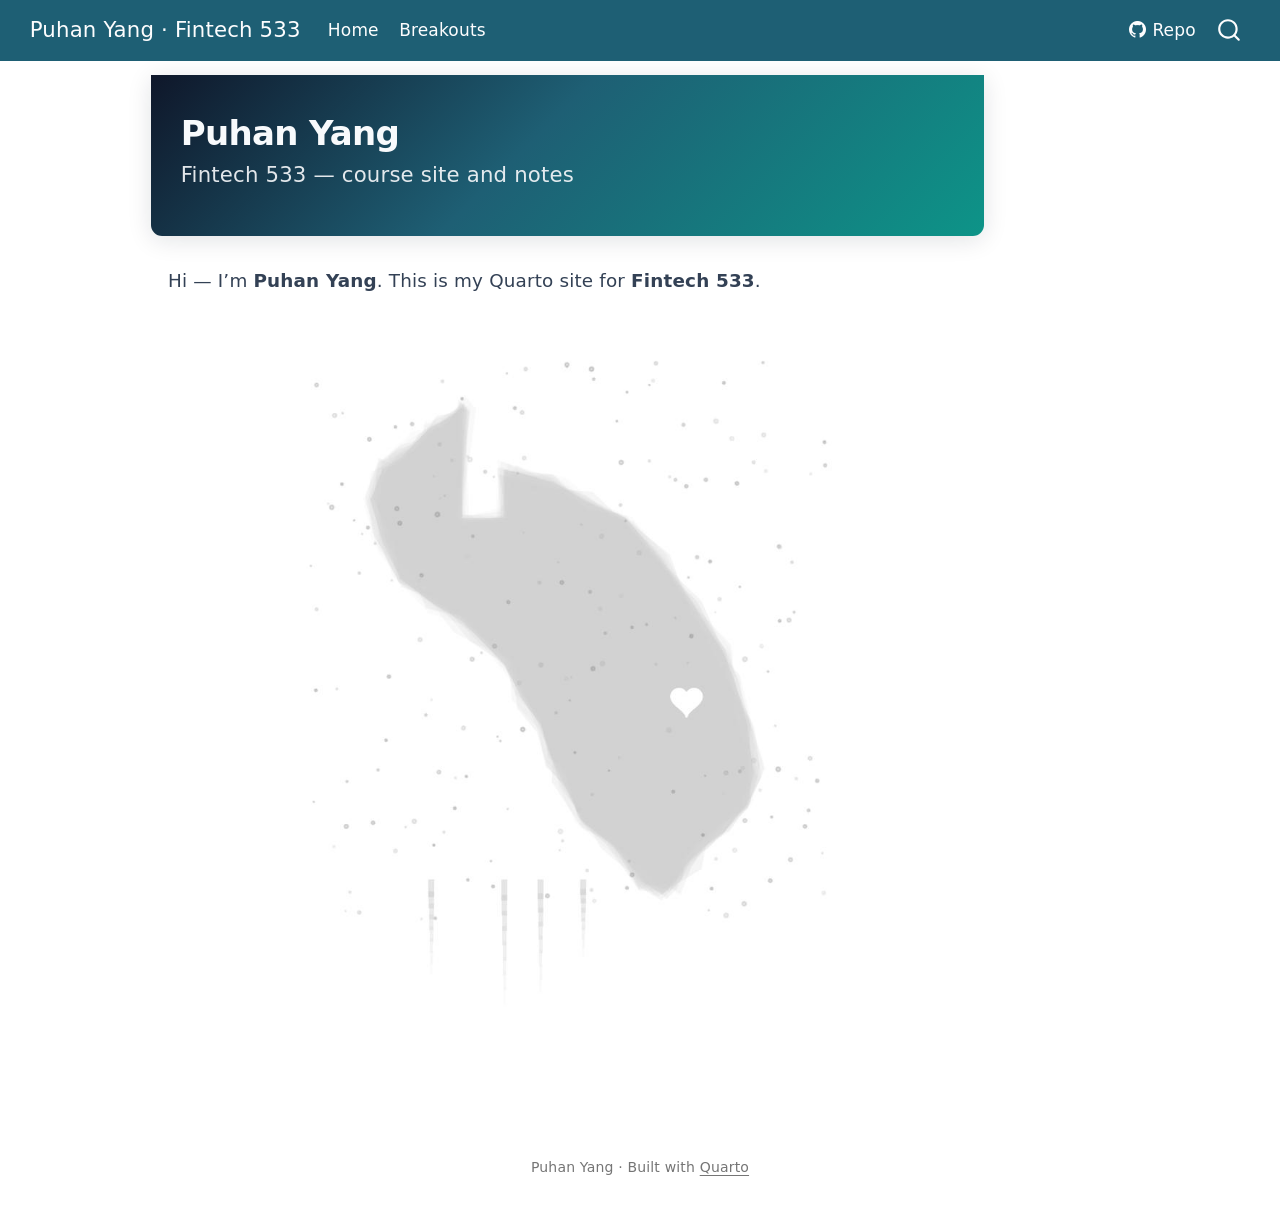
<file: docs/index.html>
<!DOCTYPE html>
<html xmlns="http://www.w3.org/1999/xhtml" lang="en" xml:lang="en"><head>

<meta charset="utf-8">
<meta name="generator" content="quarto-1.9.36">

<meta name="viewport" content="width=device-width, initial-scale=1.0, user-scalable=yes">


<title>Puhan Yang – Puhan Yang · Fintech 533</title>
<style>
/* Default styles provided by pandoc.
** See https://pandoc.org/MANUAL.html#variables-for-html for config info.
*/
code{white-space: pre-wrap;}
span.smallcaps{font-variant: small-caps;}
div.columns{display: flex; gap: min(4vw, 1.5em);}
div.column{flex: auto; overflow-x: auto;}
div.hanging-indent{margin-left: 1.5em; text-indent: -1.5em;}
ul.task-list{list-style: none;}
ul.task-list li input[type="checkbox"] {
  width: 0.8em;
  margin: 0 0.8em 0.2em -1em; /* quarto-specific, see https://github.com/quarto-dev/quarto-cli/issues/4556 */ 
  vertical-align: middle;
}
</style>


<script src="site_libs/quarto-nav/quarto-nav.js"></script>
<script src="site_libs/quarto-nav/headroom.min.js"></script>
<script src="site_libs/clipboard/clipboard.min.js"></script>
<script src="site_libs/quarto-search/autocomplete.umd.js"></script>
<script src="site_libs/quarto-search/fuse.min.js"></script>
<script src="site_libs/quarto-search/quarto-search.js"></script>
<meta name="quarto:offset" content="./">
<script src="site_libs/quarto-html/quarto.js" type="module"></script>
<script src="site_libs/quarto-html/tabsets/tabsets.js" type="module"></script>
<script src="site_libs/quarto-html/popper.min.js"></script>
<script src="site_libs/quarto-html/tippy.umd.min.js"></script>
<script src="site_libs/quarto-html/anchor.min.js"></script>
<link href="site_libs/quarto-html/tippy.css" rel="stylesheet">
<link href="site_libs/quarto-html/quarto-syntax-highlighting-845c23b38eaddc0f92fda52bfe77a8c8.css" rel="stylesheet" id="quarto-text-highlighting-styles">
<script src="site_libs/bootstrap/bootstrap.min.js"></script>
<link href="site_libs/bootstrap/bootstrap-icons.css" rel="stylesheet">
<link href="site_libs/bootstrap/bootstrap-15f402599c199cca1db3b261979c2718.min.css" rel="stylesheet" append-hash="true" id="quarto-bootstrap" data-mode="light">
<script id="quarto-search-options" type="application/json">{
  "location": "navbar",
  "copy-button": false,
  "collapse-after": 3,
  "panel-placement": "end",
  "type": "overlay",
  "limit": 50,
  "keyboard-shortcut": [
    "f",
    "/",
    "s"
  ],
  "show-item-context": false,
  "language": {
    "search-no-results-text": "No results",
    "search-matching-documents-text": "matching documents",
    "search-copy-link-title": "Copy link to search",
    "search-hide-matches-text": "Hide additional matches",
    "search-more-match-text": "more match in this document",
    "search-more-matches-text": "more matches in this document",
    "search-clear-button-title": "Clear",
    "search-text-placeholder": "",
    "search-detached-cancel-button-title": "Cancel",
    "search-submit-button-title": "Submit",
    "search-label": "Search"
  }
}</script>
<style>html{ scroll-behavior: smooth; }</style>


</head>

<body class="nav-fixed quarto-light">

<div id="quarto-search-results"></div>
  <header id="quarto-header" class="headroom fixed-top">
    <nav class="navbar navbar-expand-lg " data-bs-theme="dark">
      <div class="navbar-container container-fluid">
      <div class="navbar-brand-container mx-auto">
    <a class="navbar-brand" href="./index.html">
    <span class="navbar-title">Puhan Yang · Fintech 533</span>
    </a>
  </div>
            <div id="quarto-search" class="" title="Search"></div>
          <button class="navbar-toggler" type="button" data-bs-toggle="collapse" data-bs-target="#navbarCollapse" aria-controls="navbarCollapse" role="menu" aria-expanded="false" aria-label="Toggle navigation" onclick="if (window.quartoToggleHeadroom) { window.quartoToggleHeadroom(); }">
  <span class="navbar-toggler-icon"></span>
</button>
          <div class="collapse navbar-collapse" id="navbarCollapse">
            <ul class="navbar-nav navbar-nav-scroll me-auto">
  <li class="nav-item">
    <a class="nav-link active" href="./index.html" aria-current="page"> 
<span class="menu-text">Home</span></a>
  </li>  
  <li class="nav-item">
    <a class="nav-link" href="./breakouts.html"> 
<span class="menu-text">Breakouts</span></a>
  </li>  
</ul>
            <ul class="navbar-nav navbar-nav-scroll ms-auto">
  <li class="nav-item">
    <a class="nav-link" href="https://github.com/yangpuhan/Fintech533_Site"> <i class="bi bi-github" role="img">
</i> 
<span class="menu-text">Repo</span></a>
  </li>  
</ul>
          </div> <!-- /navcollapse -->
            <div class="quarto-navbar-tools">
</div>
      </div> <!-- /container-fluid -->
    </nav>
</header>
<!-- content -->
<div id="quarto-content" class="quarto-container page-columns page-rows-contents page-layout-article page-navbar">
<!-- sidebar -->
<!-- margin-sidebar -->
    <div id="quarto-margin-sidebar" class="sidebar margin-sidebar zindex-bottom">
        
    </div>
<!-- main -->
<main class="content" id="quarto-document-content">

<header id="title-block-header" class="quarto-title-block default">
<div class="quarto-title">
<h1 class="title">Puhan Yang</h1>
<p class="subtitle lead">Fintech 533 — course site and notes</p>
</div>



<div class="quarto-title-meta">

    
  
    
  </div>
  


</header>


<div class="hero-lead">
<p>Hi — I’m <strong>Puhan Yang</strong>. This is my Quarto site for <strong>Fintech 533</strong>.</p>
</div>
<div class="quarto-figure quarto-figure-center">
<figure class="figure">
<p><img src="images/banner.jpg" class="img-fluid quarto-figure quarto-figure-center figure-img" width="560"></p>
</figure>
</div>



</main> <!-- /main -->
<script id="quarto-html-after-body" type="application/javascript">
  window.document.addEventListener("DOMContentLoaded", function (event) {
    const icon = "";
    const anchorJS = new window.AnchorJS();
    anchorJS.options = {
      placement: 'right',
      icon: icon
    };
    anchorJS.add('.anchored');
    const isCodeAnnotation = (el) => {
      for (const clz of el.classList) {
        if (clz.startsWith('code-annotation-')) {                     
          return true;
        }
      }
      return false;
    }
    const onCopySuccess = function(e) {
      // button target
      const button = e.trigger;
      // don't keep focus
      button.blur();
      // flash "checked"
      button.classList.add('code-copy-button-checked');
      var currentTitle = button.getAttribute("title");
      button.setAttribute("title", "Copied!");
      let tooltip;
      if (window.bootstrap) {
        button.setAttribute("data-bs-toggle", "tooltip");
        button.setAttribute("data-bs-placement", "left");
        button.setAttribute("data-bs-title", "Copied!");
        tooltip = new bootstrap.Tooltip(button, 
          { trigger: "manual", 
            customClass: "code-copy-button-tooltip",
            offset: [0, -8]});
        tooltip.show();    
      }
      setTimeout(function() {
        if (tooltip) {
          tooltip.hide();
          button.removeAttribute("data-bs-title");
          button.removeAttribute("data-bs-toggle");
          button.removeAttribute("data-bs-placement");
        }
        button.setAttribute("title", currentTitle);
        button.classList.remove('code-copy-button-checked');
      }, 1000);
      // clear code selection
      e.clearSelection();
    }
    const getTextToCopy = function(trigger) {
      const outerScaffold = trigger.parentElement.cloneNode(true);
      const codeEl = outerScaffold.querySelector('code');
      for (const childEl of codeEl.children) {
        if (isCodeAnnotation(childEl)) {
          childEl.remove();
        }
      }
      return codeEl.innerText;
    }
    const clipboard = new window.ClipboardJS('.code-copy-button:not([data-in-quarto-modal])', {
      text: getTextToCopy
    });
    clipboard.on('success', onCopySuccess);
    if (window.document.getElementById('quarto-embedded-source-code-modal')) {
      const clipboardModal = new window.ClipboardJS('.code-copy-button[data-in-quarto-modal]', {
        text: getTextToCopy,
        container: window.document.getElementById('quarto-embedded-source-code-modal')
      });
      clipboardModal.on('success', onCopySuccess);
    }
      var localhostRegex = new RegExp(/^(?:http|https):\/\/localhost\:?[0-9]*\//);
      var mailtoRegex = new RegExp(/^mailto:/);
        var filterRegex = new RegExp("https:\/\/yangpuhan\.github\.io\/Fintech533_Site\/");
      var isInternal = (href) => {
          return filterRegex.test(href) || localhostRegex.test(href) || mailtoRegex.test(href);
      }
      // Inspect non-navigation links and adorn them if external
     var links = window.document.querySelectorAll('a[href]:not(.nav-link):not(.navbar-brand):not(.toc-action):not(.sidebar-link):not(.sidebar-item-toggle):not(.pagination-link):not(.no-external):not([aria-hidden]):not(.dropdown-item):not(.quarto-navigation-tool):not(.about-link)');
      for (var i=0; i<links.length; i++) {
        const link = links[i];
        if (!isInternal(link.href)) {
          // undo the damage that might have been done by quarto-nav.js in the case of
          // links that we want to consider external
          if (link.dataset.originalHref !== undefined) {
            link.href = link.dataset.originalHref;
          }
        }
      }
    function tippyHover(el, contentFn, onTriggerFn, onUntriggerFn) {
      const config = {
        allowHTML: true,
        maxWidth: 500,
        delay: 100,
        arrow: false,
        appendTo: function(el) {
            return el.parentElement;
        },
        interactive: true,
        interactiveBorder: 10,
        theme: 'quarto',
        placement: 'bottom-start',
      };
      if (contentFn) {
        config.content = contentFn;
      }
      if (onTriggerFn) {
        config.onTrigger = onTriggerFn;
      }
      if (onUntriggerFn) {
        config.onUntrigger = onUntriggerFn;
      }
      window.tippy(el, config); 
    }
    const noterefs = window.document.querySelectorAll('a[role="doc-noteref"]');
    for (var i=0; i<noterefs.length; i++) {
      const ref = noterefs[i];
      tippyHover(ref, function() {
        // use id or data attribute instead here
        let href = ref.getAttribute('data-footnote-href') || ref.getAttribute('href');
        try { href = new URL(href).hash; } catch {}
        const id = href.replace(/^#\/?/, "");
        const note = window.document.getElementById(id);
        if (note) {
          return note.innerHTML;
        } else {
          return "";
        }
      });
    }
    const xrefs = window.document.querySelectorAll('a.quarto-xref');
    const processXRef = (id, note) => {
      // Strip column container classes
      const stripColumnClz = (el) => {
        el.classList.remove("page-full", "page-columns");
        if (el.children) {
          for (const child of el.children) {
            stripColumnClz(child);
          }
        }
      }
      stripColumnClz(note)
      if (id === null || id.startsWith('sec-')) {
        // Special case sections, only their first couple elements
        const container = document.createElement("div");
        if (note.children && note.children.length > 2) {
          container.appendChild(note.children[0].cloneNode(true));
          for (let i = 1; i < note.children.length; i++) {
            const child = note.children[i];
            if (child.tagName === "P" && child.innerText === "") {
              continue;
            } else {
              container.appendChild(child.cloneNode(true));
              break;
            }
          }
          if (window.Quarto?.typesetMath) {
            window.Quarto.typesetMath(container);
          }
          return container.innerHTML
        } else {
          if (window.Quarto?.typesetMath) {
            window.Quarto.typesetMath(note);
          }
          return note.innerHTML;
        }
      } else {
        // Remove any anchor links if they are present
        const anchorLink = note.querySelector('a.anchorjs-link');
        if (anchorLink) {
          anchorLink.remove();
        }
        if (window.Quarto?.typesetMath) {
          window.Quarto.typesetMath(note);
        }
        if (note.classList.contains("callout")) {
          return note.outerHTML;
        } else {
          return note.innerHTML;
        }
      }
    }
    for (var i=0; i<xrefs.length; i++) {
      const xref = xrefs[i];
      tippyHover(xref, undefined, function(instance) {
        instance.disable();
        let url = xref.getAttribute('href');
        let hash = undefined; 
        if (url.startsWith('#')) {
          hash = url;
        } else {
          try { hash = new URL(url).hash; } catch {}
        }
        if (hash) {
          const id = hash.replace(/^#\/?/, "");
          const note = window.document.getElementById(id);
          if (note !== null) {
            try {
              const html = processXRef(id, note.cloneNode(true));
              instance.setContent(html);
            } finally {
              instance.enable();
              instance.show();
            }
          } else {
            // See if we can fetch this
            fetch(url.split('#')[0])
            .then(res => res.text())
            .then(html => {
              const parser = new DOMParser();
              const htmlDoc = parser.parseFromString(html, "text/html");
              const note = htmlDoc.getElementById(id);
              if (note !== null) {
                const html = processXRef(id, note);
                instance.setContent(html);
              } 
            }).finally(() => {
              instance.enable();
              instance.show();
            });
          }
        } else {
          // See if we can fetch a full url (with no hash to target)
          // This is a special case and we should probably do some content thinning / targeting
          fetch(url)
          .then(res => res.text())
          .then(html => {
            const parser = new DOMParser();
            const htmlDoc = parser.parseFromString(html, "text/html");
            const note = htmlDoc.querySelector('main.content');
            if (note !== null) {
              // This should only happen for chapter cross references
              // (since there is no id in the URL)
              // remove the first header
              if (note.children.length > 0 && note.children[0].tagName === "HEADER") {
                note.children[0].remove();
              }
              const html = processXRef(null, note);
              instance.setContent(html);
            } 
          }).finally(() => {
            instance.enable();
            instance.show();
          });
        }
      }, function(instance) {
      });
    }
        let selectedAnnoteEl;
        const selectorForAnnotation = ( cell, annotation) => {
          let cellAttr = 'data-code-cell="' + cell + '"';
          let lineAttr = 'data-code-annotation="' +  annotation + '"';
          const selector = 'span[' + cellAttr + '][' + lineAttr + ']';
          return selector;
        }
        const selectCodeLines = (annoteEl) => {
          const doc = window.document;
          const targetCell = annoteEl.getAttribute("data-target-cell");
          const targetAnnotation = annoteEl.getAttribute("data-target-annotation");
          const annoteSpan = window.document.querySelector(selectorForAnnotation(targetCell, targetAnnotation));
          const lines = annoteSpan.getAttribute("data-code-lines").split(",");
          const lineIds = lines.map((line) => {
            return targetCell + "-" + line;
          })
          let top = null;
          let height = null;
          let parent = null;
          if (lineIds.length > 0) {
              //compute the position of the single el (top and bottom and make a div)
              const el = window.document.getElementById(lineIds[0]);
              top = el.offsetTop;
              height = el.offsetHeight;
              parent = el.parentElement.parentElement;
            if (lineIds.length > 1) {
              const lastEl = window.document.getElementById(lineIds[lineIds.length - 1]);
              const bottom = lastEl.offsetTop + lastEl.offsetHeight;
              height = bottom - top;
            }
            if (top !== null && height !== null && parent !== null) {
              // cook up a div (if necessary) and position it 
              let div = window.document.getElementById("code-annotation-line-highlight");
              if (div === null) {
                div = window.document.createElement("div");
                div.setAttribute("id", "code-annotation-line-highlight");
                div.style.position = 'absolute';
                parent.appendChild(div);
              }
              div.style.top = top - 2 + "px";
              div.style.height = height + 4 + "px";
              div.style.left = 0;
              let gutterDiv = window.document.getElementById("code-annotation-line-highlight-gutter");
              if (gutterDiv === null) {
                gutterDiv = window.document.createElement("div");
                gutterDiv.setAttribute("id", "code-annotation-line-highlight-gutter");
                gutterDiv.style.position = 'absolute';
                const codeCell = window.document.getElementById(targetCell);
                const gutter = codeCell.querySelector('.code-annotation-gutter');
                gutter.appendChild(gutterDiv);
              }
              gutterDiv.style.top = top - 2 + "px";
              gutterDiv.style.height = height + 4 + "px";
            }
            selectedAnnoteEl = annoteEl;
          }
        };
        const unselectCodeLines = () => {
          const elementsIds = ["code-annotation-line-highlight", "code-annotation-line-highlight-gutter"];
          elementsIds.forEach((elId) => {
            const div = window.document.getElementById(elId);
            if (div) {
              div.remove();
            }
          });
          selectedAnnoteEl = undefined;
        };
          // Handle positioning of the toggle
      window.addEventListener(
        "resize",
        throttle(() => {
          elRect = undefined;
          if (selectedAnnoteEl) {
            selectCodeLines(selectedAnnoteEl);
          }
        }, 10)
      );
      function throttle(fn, ms) {
      let throttle = false;
      let timer;
        return (...args) => {
          if(!throttle) { // first call gets through
              fn.apply(this, args);
              throttle = true;
          } else { // all the others get throttled
              if(timer) clearTimeout(timer); // cancel #2
              timer = setTimeout(() => {
                fn.apply(this, args);
                timer = throttle = false;
              }, ms);
          }
        };
      }
        // Attach click handler to the DT
        const annoteDls = window.document.querySelectorAll('dt[data-target-cell]');
        for (const annoteDlNode of annoteDls) {
          annoteDlNode.addEventListener('click', (event) => {
            const clickedEl = event.target;
            if (clickedEl !== selectedAnnoteEl) {
              unselectCodeLines();
              const activeEl = window.document.querySelector('dt[data-target-cell].code-annotation-active');
              if (activeEl) {
                activeEl.classList.remove('code-annotation-active');
              }
              selectCodeLines(clickedEl);
              clickedEl.classList.add('code-annotation-active');
            } else {
              // Unselect the line
              unselectCodeLines();
              clickedEl.classList.remove('code-annotation-active');
            }
          });
        }
    const findCites = (el) => {
      const parentEl = el.parentElement;
      if (parentEl) {
        const cites = parentEl.dataset.cites;
        if (cites) {
          return {
            el,
            cites: cites.split(' ')
          };
        } else {
          return findCites(el.parentElement)
        }
      } else {
        return undefined;
      }
    };
    var bibliorefs = window.document.querySelectorAll('a[role="doc-biblioref"]');
    for (var i=0; i<bibliorefs.length; i++) {
      const ref = bibliorefs[i];
      const citeInfo = findCites(ref);
      if (citeInfo) {
        tippyHover(citeInfo.el, function() {
          var popup = window.document.createElement('div');
          citeInfo.cites.forEach(function(cite) {
            var citeDiv = window.document.createElement('div');
            citeDiv.classList.add('hanging-indent');
            citeDiv.classList.add('csl-entry');
            var biblioDiv = window.document.getElementById('ref-' + cite);
            if (biblioDiv) {
              citeDiv.innerHTML = biblioDiv.innerHTML;
            }
            popup.appendChild(citeDiv);
          });
          return popup.innerHTML;
        });
      }
    }
  });
  </script>
</div> <!-- /content -->
<footer class="footer">
  <div class="nav-footer">
    <div class="nav-footer-left">
      &nbsp;
    </div>   
    <div class="nav-footer-center">
<p>Puhan Yang · Built with <a href="https://quarto.org">Quarto</a></p>
</div>
    <div class="nav-footer-right">
      &nbsp;
    </div>
  </div>
</footer>




<script src="site_libs/quarto-html/zenscroll-min.js"></script>
</body></html>
</file>
<file: docs/site_libs/quarto-html/tippy.css>
.tippy-box[data-animation=fade][data-state=hidden]{opacity:0}[data-tippy-root]{max-width:calc(100vw - 10px)}.tippy-box{position:relative;background-color:#333;color:#fff;border-radius:4px;font-size:14px;line-height:1.4;white-space:normal;outline:0;transition-property:transform,visibility,opacity}.tippy-box[data-placement^=top]>.tippy-arrow{bottom:0}.tippy-box[data-placement^=top]>.tippy-arrow:before{bottom:-7px;left:0;border-width:8px 8px 0;border-top-color:initial;transform-origin:center top}.tippy-box[data-placement^=bottom]>.tippy-arrow{top:0}.tippy-box[data-placement^=bottom]>.tippy-arrow:before{top:-7px;left:0;border-width:0 8px 8px;border-bottom-color:initial;transform-origin:center bottom}.tippy-box[data-placement^=left]>.tippy-arrow{right:0}.tippy-box[data-placement^=left]>.tippy-arrow:before{border-width:8px 0 8px 8px;border-left-color:initial;right:-7px;transform-origin:center left}.tippy-box[data-placement^=right]>.tippy-arrow{left:0}.tippy-box[data-placement^=right]>.tippy-arrow:before{left:-7px;border-width:8px 8px 8px 0;border-right-color:initial;transform-origin:center right}.tippy-box[data-inertia][data-state=visible]{transition-timing-function:cubic-bezier(.54,1.5,.38,1.11)}.tippy-arrow{width:16px;height:16px;color:#333}.tippy-arrow:before{content:"";position:absolute;border-color:transparent;border-style:solid}.tippy-content{position:relative;padding:5px 9px;z-index:1}
</file>
<file: docs/site_libs/quarto-html/quarto-syntax-highlighting-845c23b38eaddc0f92fda52bfe77a8c8.css>
/* quarto syntax highlight colors */
:root {
  --quarto-hl-ot-color: #003B4F;
  --quarto-hl-at-color: #657422;
  --quarto-hl-ss-color: #20794D;
  --quarto-hl-an-color: #5E5E5E;
  --quarto-hl-fu-color: #4758AB;
  --quarto-hl-st-color: #20794D;
  --quarto-hl-cf-color: #003B4F;
  --quarto-hl-op-color: #5E5E5E;
  --quarto-hl-er-color: #AD0000;
  --quarto-hl-bn-color: #AD0000;
  --quarto-hl-al-color: #AD0000;
  --quarto-hl-va-color: #111111;
  --quarto-hl-bu-color: inherit;
  --quarto-hl-ex-color: inherit;
  --quarto-hl-pp-color: #AD0000;
  --quarto-hl-in-color: #5E5E5E;
  --quarto-hl-vs-color: #20794D;
  --quarto-hl-wa-color: #5E5E5E;
  --quarto-hl-do-color: #5E5E5E;
  --quarto-hl-im-color: #00769E;
  --quarto-hl-ch-color: #20794D;
  --quarto-hl-dt-color: #AD0000;
  --quarto-hl-fl-color: #AD0000;
  --quarto-hl-co-color: #5E5E5E;
  --quarto-hl-cv-color: #5E5E5E;
  --quarto-hl-cn-color: #8f5902;
  --quarto-hl-sc-color: #5E5E5E;
  --quarto-hl-dv-color: #AD0000;
  --quarto-hl-kw-color: #003B4F;
}

/* other quarto variables */
:root {
  --quarto-font-monospace: SFMono-Regular, Menlo, Monaco, Consolas, "Liberation Mono", "Courier New", monospace;
}

/* syntax highlight based on Pandoc's rules */
pre > code.sourceCode > span {
  color: #003B4F;
}

code.sourceCode > span {
  color: #003B4F;
}

div.sourceCode,
div.sourceCode pre.sourceCode {
  color: #003B4F;
}

/* Normal */
code span {
  color: #003B4F;
}

/* Alert */
code span.al {
  color: #AD0000;
  font-style: inherit;
}

/* Annotation */
code span.an {
  color: #5E5E5E;
  font-style: inherit;
}

/* Attribute */
code span.at {
  color: #657422;
  font-style: inherit;
}

/* BaseN */
code span.bn {
  color: #AD0000;
  font-style: inherit;
}

/* BuiltIn */
code span.bu {
  font-style: inherit;
}

/* ControlFlow */
code span.cf {
  color: #003B4F;
  font-weight: bold;
  font-style: inherit;
}

/* Char */
code span.ch {
  color: #20794D;
  font-style: inherit;
}

/* Constant */
code span.cn {
  color: #8f5902;
  font-style: inherit;
}

/* Comment */
code span.co {
  color: #5E5E5E;
  font-style: inherit;
}

/* CommentVar */
code span.cv {
  color: #5E5E5E;
  font-style: italic;
}

/* Documentation */
code span.do {
  color: #5E5E5E;
  font-style: italic;
}

/* DataType */
code span.dt {
  color: #AD0000;
  font-style: inherit;
}

/* DecVal */
code span.dv {
  color: #AD0000;
  font-style: inherit;
}

/* Error */
code span.er {
  color: #AD0000;
  font-style: inherit;
}

/* Extension */
code span.ex {
  font-style: inherit;
}

/* Float */
code span.fl {
  color: #AD0000;
  font-style: inherit;
}

/* Function */
code span.fu {
  color: #4758AB;
  font-style: inherit;
}

/* Import */
code span.im {
  color: #00769E;
  font-style: inherit;
}

/* Information */
code span.in {
  color: #5E5E5E;
  font-style: inherit;
}

/* Keyword */
code span.kw {
  color: #003B4F;
  font-weight: bold;
  font-style: inherit;
}

/* Operator */
code span.op {
  color: #5E5E5E;
  font-style: inherit;
}

/* Other */
code span.ot {
  color: #003B4F;
  font-style: inherit;
}

/* Preprocessor */
code span.pp {
  color: #AD0000;
  font-style: inherit;
}

/* SpecialChar */
code span.sc {
  color: #5E5E5E;
  font-style: inherit;
}

/* SpecialString */
code span.ss {
  color: #20794D;
  font-style: inherit;
}

/* String */
code span.st {
  color: #20794D;
  font-style: inherit;
}

/* Variable */
code span.va {
  color: #111111;
  font-style: inherit;
}

/* VerbatimString */
code span.vs {
  color: #20794D;
  font-style: inherit;
}

/* Warning */
code span.wa {
  color: #5E5E5E;
  font-style: italic;
}

.prevent-inlining {
  content: "</";
}

/*# sourceMappingURL=ac89f0bb514bba72461919f78549e31c.css.map */
</file>
